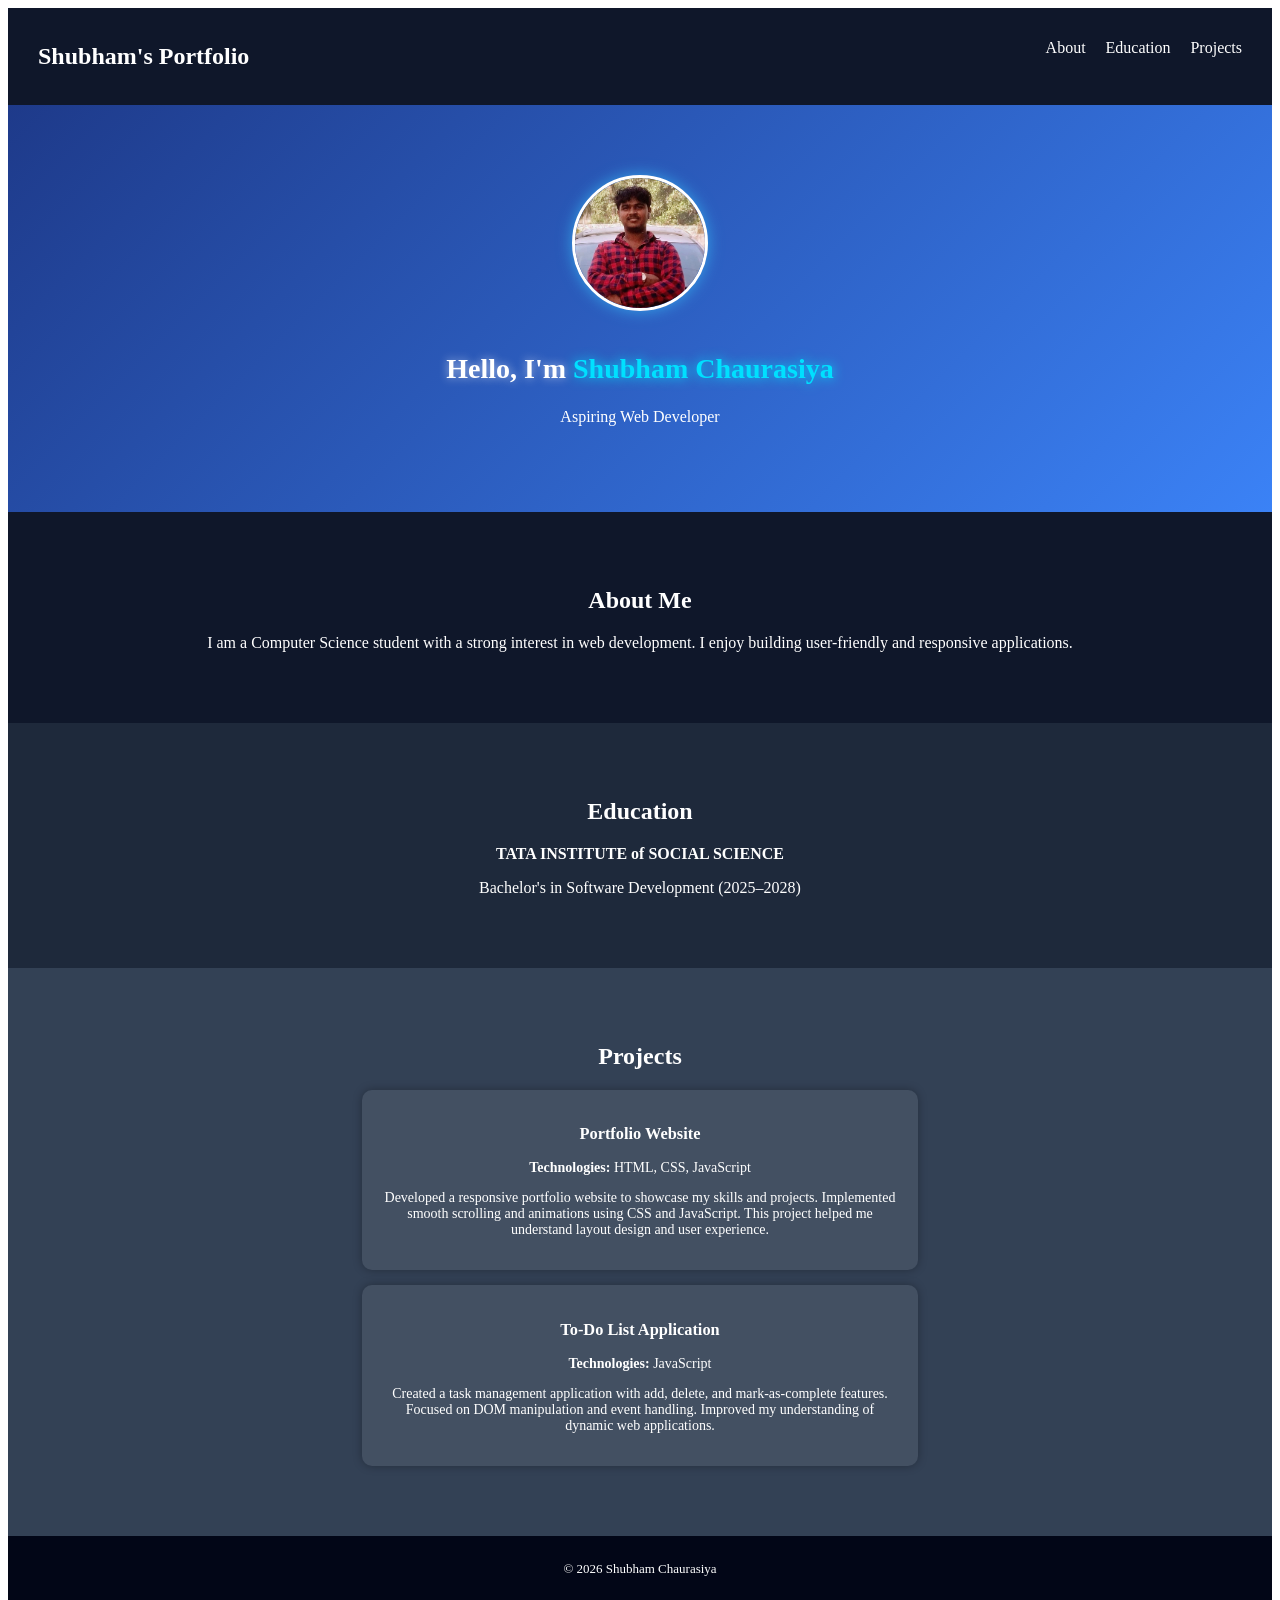
<file: index.html>
<!DOCTYPE html>
<html lang="en">
<head>
  <meta charset="UTF-8">
  <title>Student Portfolio</title>
  <meta name="viewport" content="width=device-width, initial-scale=1.0">
  <link rel="stylesheet" href="portfolio.css">
</head>
<body>

<header class="navbar">
  <h2>Shubham's Portfolio </h2>
  <ul>
    <li><a href="#about">About</a></li>
    <li><a href="#education">Education</a></li>
    <li><a href="#projects">Projects</a></li>
  </ul>
</header>

<!-- Hero -->
<section class="hero">
  <div class="hero-content">
    <img src="shubham pic.jpg" alt="Profile Photo" class="profile-img">
    <h1>Hello, I'm <span>Shubham Chaurasiya</span></h1>
    <p>Aspiring Web Developer</p>
  </div>
</section>

<!-- About -->
<section id="about" class="section hidden">
  <h2>About Me</h2>
  <p>
    I am a Computer Science student with a strong interest in web development.
    I enjoy building user-friendly and responsive applications.
  </p>
</section>

<!-- Education -->
<section id="education" class="section hidden">
  <h2>Education</h2>
  <p><strong>TATA INSTITUTE of SOCIAL SCIENCE </strong></p>
  <p>Bachelor's in Software Development  (2025–2028)</p>
</section>

<!-- Projects -->
<section id="projects" class="section hidden">
  <h2>Projects</h2>

  <div class="project">
    <h3>Portfolio Website</h3>
    <p><strong>Technologies:</strong> HTML, CSS, JavaScript</p>
    <p>
      Developed a responsive portfolio website to showcase my skills and projects.
      Implemented smooth scrolling and animations using CSS and JavaScript.
      This project helped me understand layout design and user experience.
    </p>
  </div>

  <div class="project">
    <h3>To-Do List Application</h3>
    <p><strong>Technologies:</strong> JavaScript</p>
    <p>
      Created a task management application with add, delete, and mark-as-complete features.
      Focused on DOM manipulation and event handling.
      Improved my understanding of dynamic web applications.
    </p>
  </div>

</section>

<footer>
  <p>© 2026 Shubham Chaurasiya</p>
</footer>

<script src="portfolio.js"></script>
</body>
</html>
</file>
<file: portfolio.css>
{
  margin: 0;
  padding: 0;
  box-sizing: border-box;
  font-family: 'Poppins', sans-serif;
}

body {
  color: #fff;
}

/* Navbar */
.navbar {
  display: flex;
  justify-content: space-between;
  padding: 15px 30px;
  background: #0f172a;
  position: sticky;
  top: 0;
}

.navbar ul {
  list-style: none;
  display: flex;
  gap: 20px;
}

.navbar a {
  color: white;
  text-decoration: none;
  transition: 0.3s;
}

.navbar a:hover {
  color: #38bdf8;
  text-shadow: 0 0 8px #38bdf8;
}

/* HERO */
.hero {
  padding: 70px 20px; /* slightly more space */
  text-align: center;
  background: linear-gradient(135deg, #1e3a8a, #3b82f6);
}

/* Profile Image Glow */
.profile-img {
  width: 130px;
  height: 130px;
  border-radius: 50%;
  border: 3px solid white;
  margin-bottom: 15px;
  object-fit: cover;
  box-shadow: 0 0 15px rgba(56,189,248,0.7);
}

/* Hero Text Glow */
.hero h1 {
  font-size: 28px;
  text-shadow: 0 0 10px rgba(255,255,255,0.6);
}

.hero span {
  color: #00e0ff;
  text-shadow: 0 0 12px #00e0ff;
}

/* Sections */
.section {
  padding: 55px 20px; /* balanced spacing */
  text-align: center;
}

/* Section Colors */
#about {
  background: #0f172a;
}

#education {
  background: #1e293b;
}

#projects {
  background: #334155;
}

/* Project Cards with Glow */
.project {
  background: rgba(255,255,255,0.08);
  padding: 18px;
  margin: 15px auto;
  max-width: 520px;
  border-radius: 10px;
  font-size: 14px;
  transition: 0.3s;
  box-shadow: 0 0 10px rgba(0,0,0,0.3);
}

.project:hover {
  transform: scale(1.03);
  box-shadow: 0 0 20px rgba(56,189,248,0.7);
}

/* Footer */
footer {
  background: #020617;
  padding: 12px;
  text-align: center;
  font-size: 13px;
}

/* Scroll animation */
.hidden {
  opacity: 0;
  transform: translateY(25px);
  transition: 0.6s;
}

.show {
  opacity: 1;
  transform: translateY(0);
}
</file>
